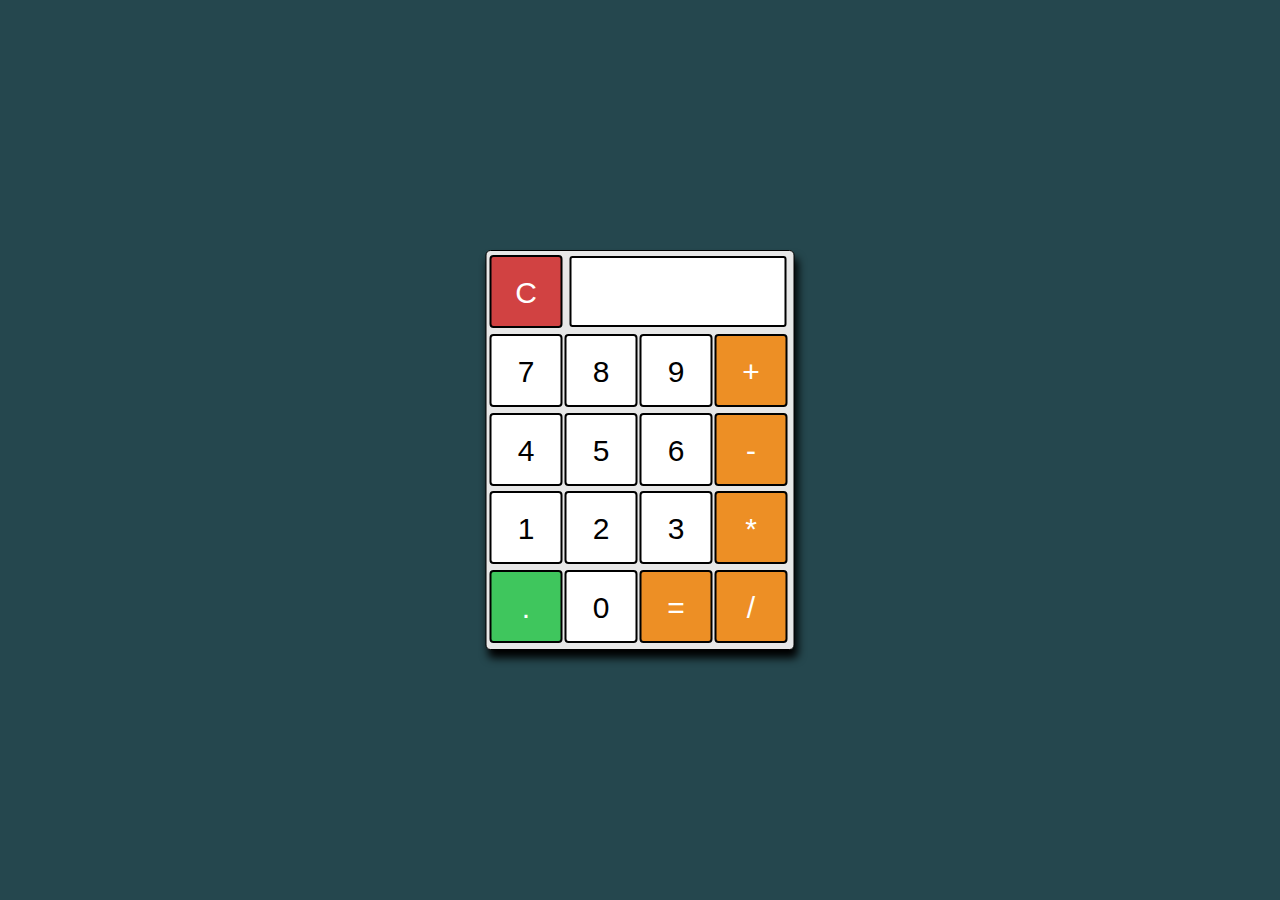
<file: index.html>
<!DOCTYPE html>
<html>

<head>
   <title>Javascript Calculator</title>
   <meta charset="utf-8">
   <meta name="viewport" content="width=device-width; initial-scale=1.0">
   <link rel ="stylesheet" type = "text/css" href="calcu-style.css">
</head>

<body>

  <div class="calcu">
      <div class="top">
        <span id="cancel">C</span><div id="output"></div>
      </div>

      <div class="button-inputs">
          <span class="num">7</span>
          <span class="num">8</span>
          <span class="num">9</span>
          <span class="operator">+</span>
          <span class="num">4</span>
          <span class="num">5</span>
          <span class="num">6</span>
          <span class="operator">-</span>
          <span class="num">1</span>
          <span class="num">2</span>
          <span class="num">3</span>
          <span class="operator">*</span>
          <span id="period">.</span>
          <span class="num">0</span>
          <span class="operator">=</span>
          <span class="operator">/</span>
      </div>
  </div>

  <script src="jquery-3.1.1.min.js"></script>
  <script src="calculator.js"></script>
</body>
</html>
</file>
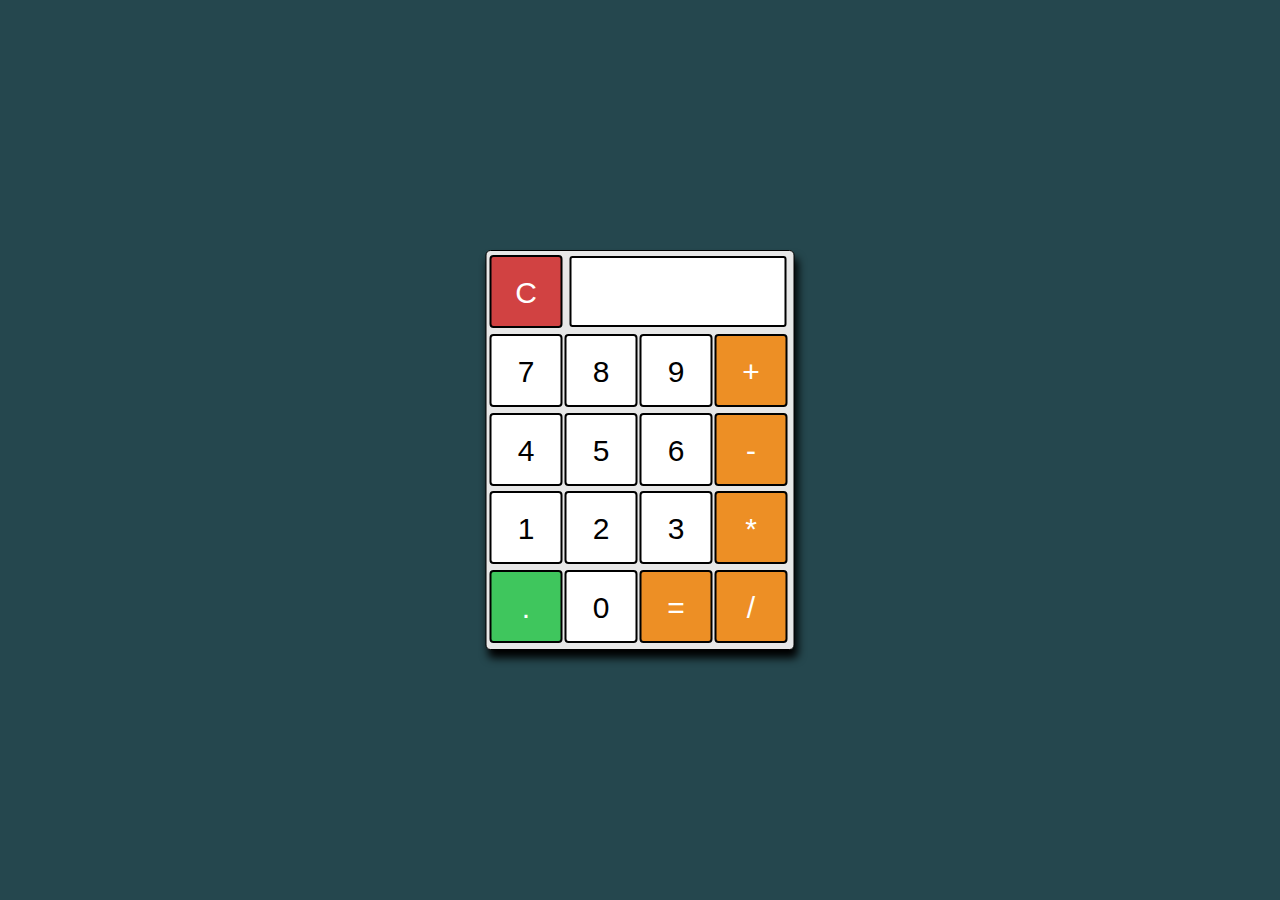
<file: calculator.html>
<!DOCTYPE html>
<html>

<head>
   <title>Javascript Calculator</title>
   <link rel ="stylesheet" type = "text/css" href="calcu-style.css">
   <script src="prefixfree.min.js"></script>
</head>

<body>

  <div class="calcu">
      <div class="top">
        <span id="cancel">C</span><div id="output"></div>
      </div>

      <div class="button-inputs">
          <span class="num">7</span>
          <span class="num">8</span>
          <span class="num">9</span>
          <span class="operator">+</span>
          <span class="num">4</span>
          <span class="num">5</span>
          <span class="num">6</span>
          <span class="operator">-</span>
          <span class="num">1</span>
          <span class="num">2</span>
          <span class="num">3</span>
          <span class="operator">*</span>
          <span id="period">.</span>
          <span class="num">0</span>
          <span class="operator">=</span>
          <span class="operator">/</span>
      </div>
  </div>

  <script src="jquery-3.1.1.min.js"></script>
  <script src="calculator.js"></script>
</body>
</html>
</file>
<file: calcu-style.css>
body{
  background: #25474e;
}

*{
  box-sizing: border-box;
  font-family: sans-serif;
}

.calcu{
  position: absolute;
  top: 50%; left: 50%;
  transform: translate(-50%, -50%);
  display: flex;
  flex-direction: column;
  width: 309px;
  height: 400px;
  border: 1px solid black;
  border-radius: 5px;
  background: #e7e7e7;
  box-shadow: 3px 8px 8px black;
}

.top{
  padding: 2px;
  display: flex;
  align-items: center;
  align-content: space-between;
  justify-content: center;
  height: 100px;
}

#output{
  margin: 0 auto;
  height: 71px;
  width: 217px;
  text-align: right;
  line-height: 70px;
  font-size: 45px;
  overflow-x: auto;
  background: #fff;
  border: 2px solid black;
  border-radius: 3px;
  user-select: none;
}


.button-inputs{
  display: flex;
  flex-wrap: wrap;
  height: 100%;
  width: 100%;
  border: 2px solid transparent;
}

span{
  margin: 1px;
  text-align: center;
  font-size: 30px;
  line-height: 71px;
  width: 73px;
  height: 73px;
  border: 2px solid black;
  border-radius: 4px;
  color: white;
  user-select: none;
}

.button-inputs #space{
  width: 217px;
  height: 71px;
}

.num{
  background: #fff;
  color: #000;
}

.operator{
  background: #ed8f25;
}

#cancel{
  background: #d14242;
}

#period{
  background: #3fc65d;
}

span:hover{
  cursor: pointer;
  box-shadow: 1px 1px 3px #000;
}
</file>
